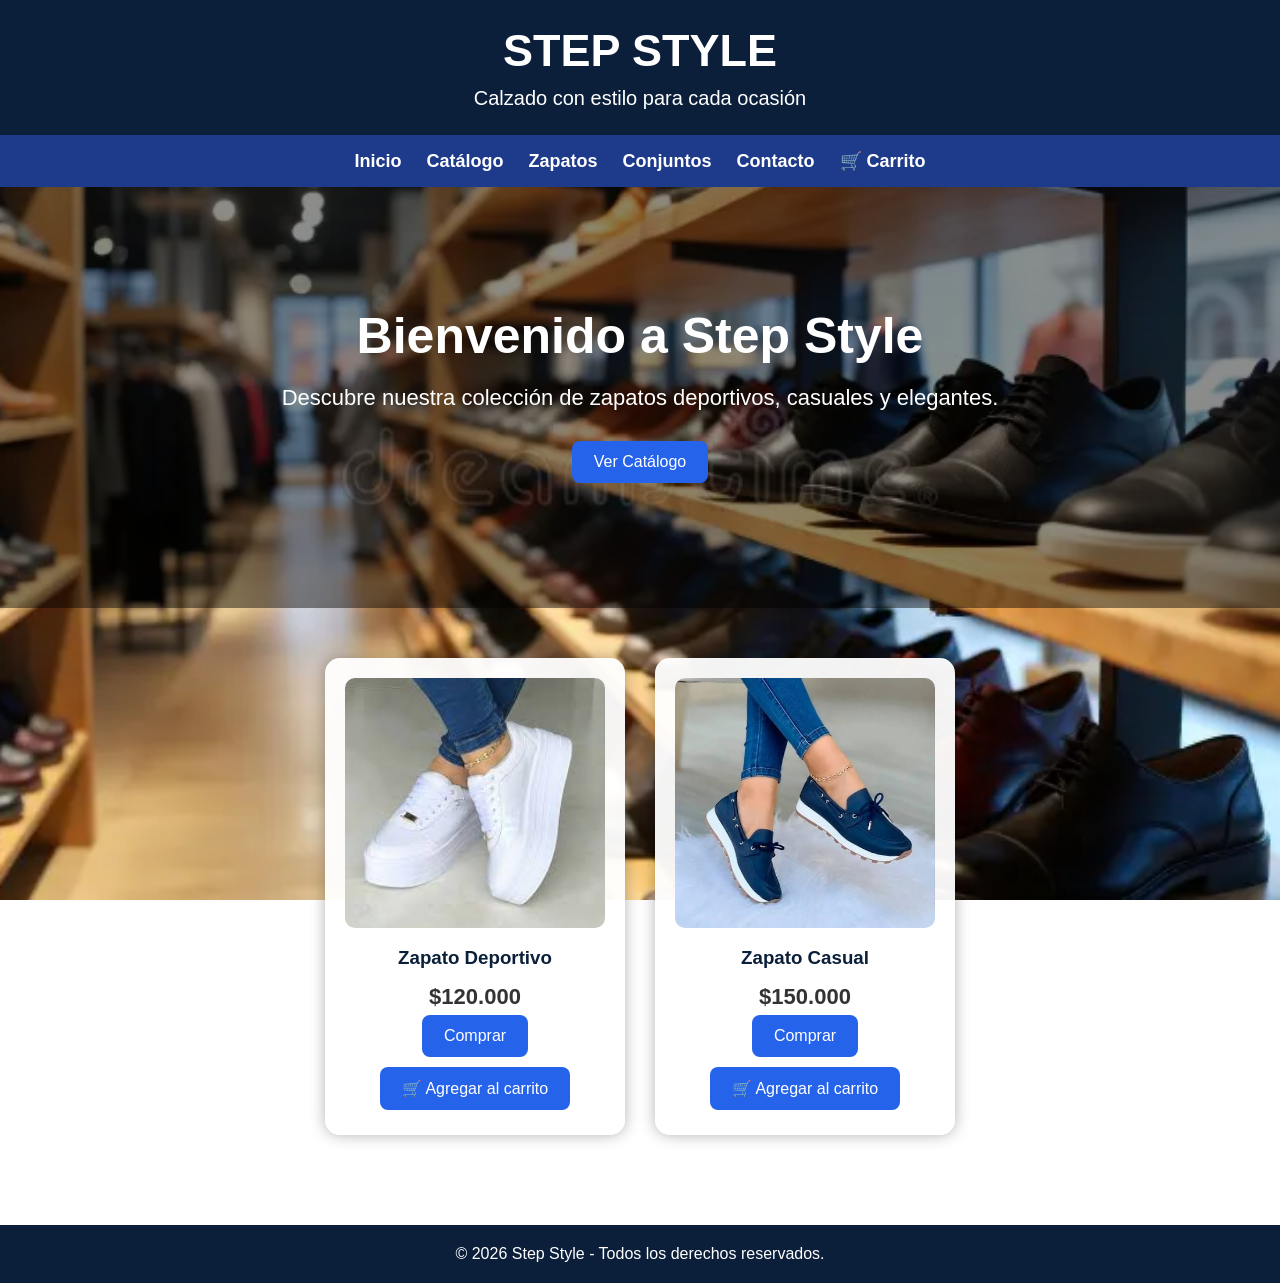
<file: index.html>
<!DOCTYPE html>
<html lang="es">

<head>

    <meta charset="UTF-8">

    <meta name="viewport" content="width=device-width, initial-scale=1.0">

    <title>Step Style</title>

    <link rel="stylesheet" href="css/stiles.css">

</head>

<body>

<header>

    <h1>STEP STYLE</h1>

    <p>Calzado con estilo para cada ocasión</p>

</header>

<nav>

    <a href="index.html">Inicio</a>

    <a href="html/catalogo.html">Catálogo</a>

    <a href="html/zapatos.html">Zapatos</a>

    <a href="html/conjuntos.html">Conjuntos</a>

    <a href="html/contacto.html">Contacto</a>

    <a href="html/carrito.html">🛒 Carrito</a>

</nav>

<section class="banner">

    <h2>Bienvenido a Step Style</h2>

    <p>
        Descubre nuestra colección de zapatos deportivos, casuales y elegantes.
    </p>

    <a href="html/catalogo.html">

        <button>Ver Catálogo</button>

    </a>

</section>

<section class="productos">

    <div class="producto">

        <img src="images (2).jpg" alt="Zapato Deportivo">

        <h3>Zapato Deportivo</h3>

        <p>$120.000</p>

        <button>Comprar</button>

        <button onclick="agregarAlCarrito('Zapato Deportivo',120000)">
            🛒 Agregar al carrito
        </button>

    </div>

    <div class="producto">

        <img src="images (3).jpg" alt="Zapato Casual">

        <h3>Zapato Casual</h3>

        <p>$150.000</p>

        <button>Comprar</button>

        <button onclick="agregarAlCarrito('Zapato Casual',150000)">
            🛒 Agregar al carrito
        </button>

    </div>

</section>

<footer>

    <p>© 2026 Step Style - Todos los derechos reservados.</p>

</footer>

<script src="carrito.js"></script>

</body>

</html>
</file>
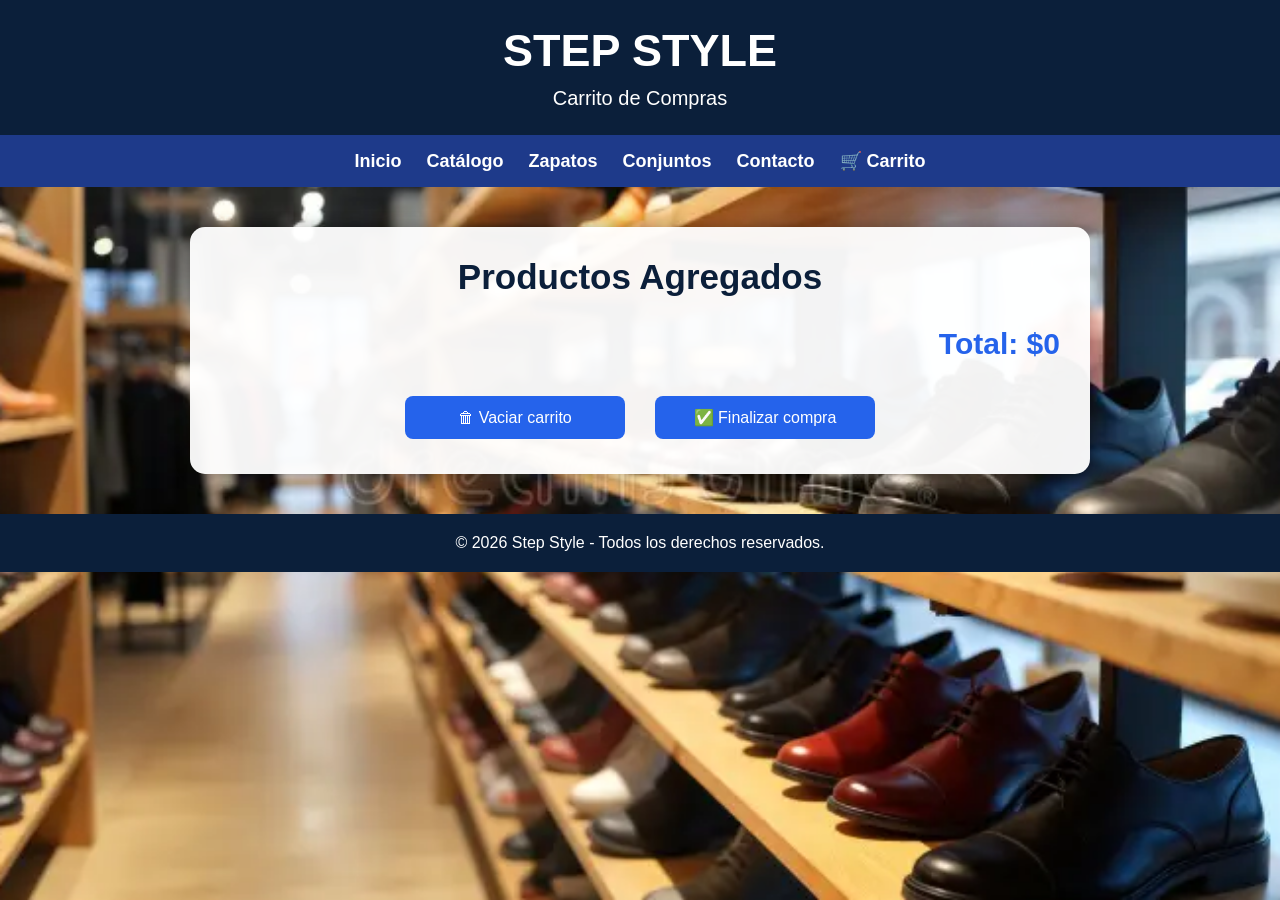
<file: html/carrito.html>
<!DOCTYPE html>
<html lang="es">

<head>

    <meta charset="UTF-8">

    <meta name="viewport" content="width=device-width, initial-scale=1.0">

    <title>Carrito - Step Style</title>

    <link rel="stylesheet" href="../css/stiles.css">
    <link rel="stylesheet" href="../css/carrito.css">

</head>

<body>

<header>

    <h1>STEP STYLE</h1>

    <p>Carrito de Compras</p>

</header>

<nav>

    <a href="../index.html">Inicio</a>

    <a href="catalogo.html">Catálogo</a>

    <a href="zapatos.html">Zapatos</a>

    <a href="conjuntos.html">Conjuntos</a>

    <a href="contacto.html">Contacto</a>

    <a href="carrito.html">🛒 Carrito</a>

</nav>

<section class="carrito">

    <h2>Productos Agregados</h2>

    <ul id="listaCarrito">

    </ul>

    <div class="total">

        <h3 id="total">Total: $0</h3>

    </div>

    <div class="botones">

        <button onclick="vaciarCarrito()">
            🗑 Vaciar carrito
        </button>

        <button onclick="finalizarCompra()">
            ✅ Finalizar compra
        </button>

    </div>

</section>

<footer>

    <p>© 2026 Step Style - Todos los derechos reservados.</p>

</footer>

<script src="../carrito.js"></script>

</body>

</html>
</file>
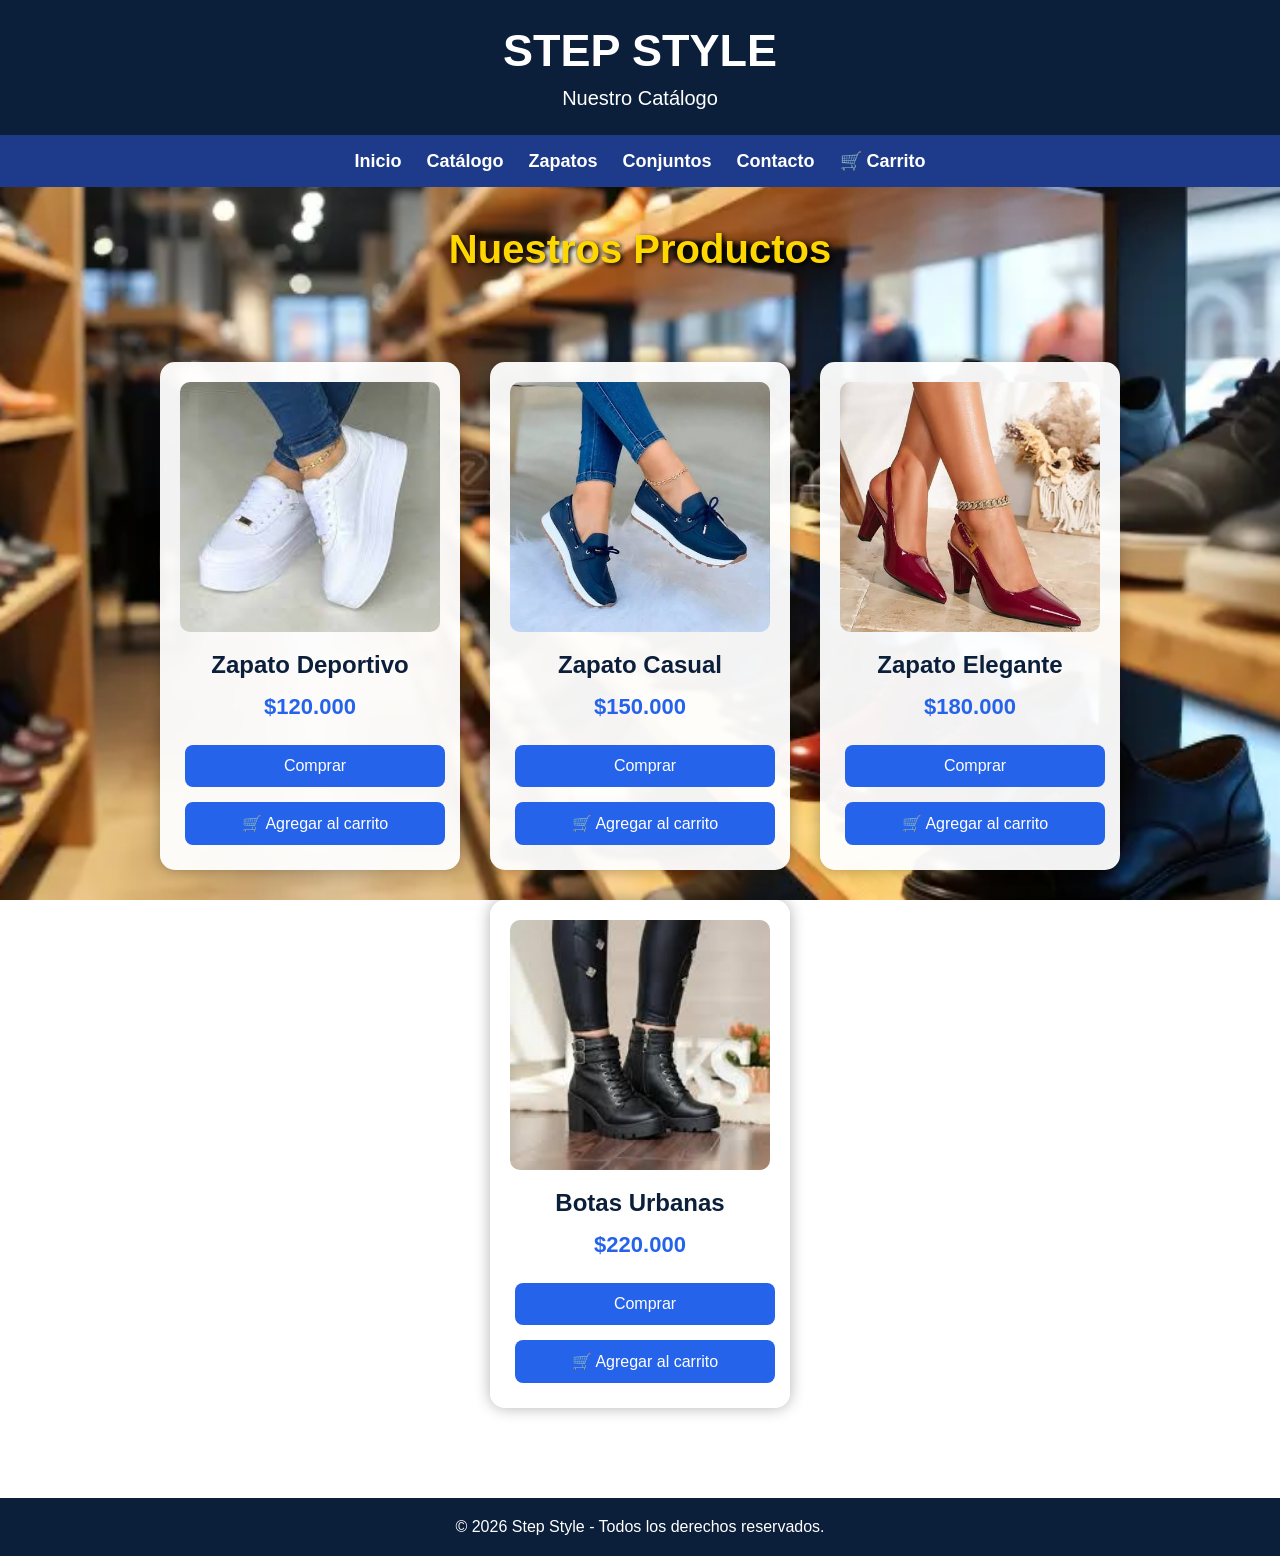
<file: html/catalogo.html>
<!DOCTYPE html>
<html lang="es">

<head>

    <meta charset="UTF-8">

    <meta name="viewport" content="width=device-width, initial-scale=1.0">

    <title>Catálogo - Step Style</title>

    <link rel="stylesheet" href="../css/stiles.css">
    <link rel="stylesheet" href="../css/catalogo.css">

</head>

<body>

<header>

    <h1>STEP STYLE</h1>

    <p>Nuestro Catálogo</p>

</header>

<nav>

    <a href="../index.html">Inicio</a>

    <a href="catalogo.html">Catálogo</a>

    <a href="zapatos.html">Zapatos</a>

    <a href="conjuntos.html">Conjuntos</a>

    <a href="contacto.html">Contacto</a>

    <a href="carrito.html">🛒 Carrito</a>

</nav>

<section class="catalogo">

    <h2>Nuestros Productos</h2>

    <div class="productos">

        <div class="producto">

            <img src="images (2).jpg" alt="Zapato Deportivo">

            <h3>Zapato Deportivo</h3>

            <p>$120.000</p>

            <button>Comprar</button>

            <button onclick="agregarAlCarrito('Zapato Deportivo',120000)">
                🛒 Agregar al carrito
            </button>

        </div>

        <div class="producto">

            <img src="images (3).jpg" alt="Zapato Casual">

            <h3>Zapato Casual</h3>

            <p>$150.000</p>

            <button>Comprar</button>

            <button onclick="agregarAlCarrito('Zapato Casual',150000)">
                🛒 Agregar al carrito
            </button>

        </div>

        <div class="producto">

            <img src="images (4).jpg" alt="Zapato Elegante">

            <h3>Zapato Elegante</h3>

            <p>$180.000</p>

            <button>Comprar</button>

            <button onclick="agregarAlCarrito('Zapato Elegante',180000)">
                🛒 Agregar al carrito
            </button>

        </div>

        <div class="producto">

            <img src="images (5).jpg" alt="Botas Urbanas">

            <h3>Botas Urbanas</h3>

            <p>$220.000</p>

            <button>Comprar</button>

            <button onclick="agregarAlCarrito('Botas Urbanas',220000)">
                🛒 Agregar al carrito
            </button>

        </div>

    </div>

</section>

<footer>

    <p>© 2026 Step Style - Todos los derechos reservados.</p>

</footer>

<script src="../carrito.js"></script>

</body>

</html>
</file>
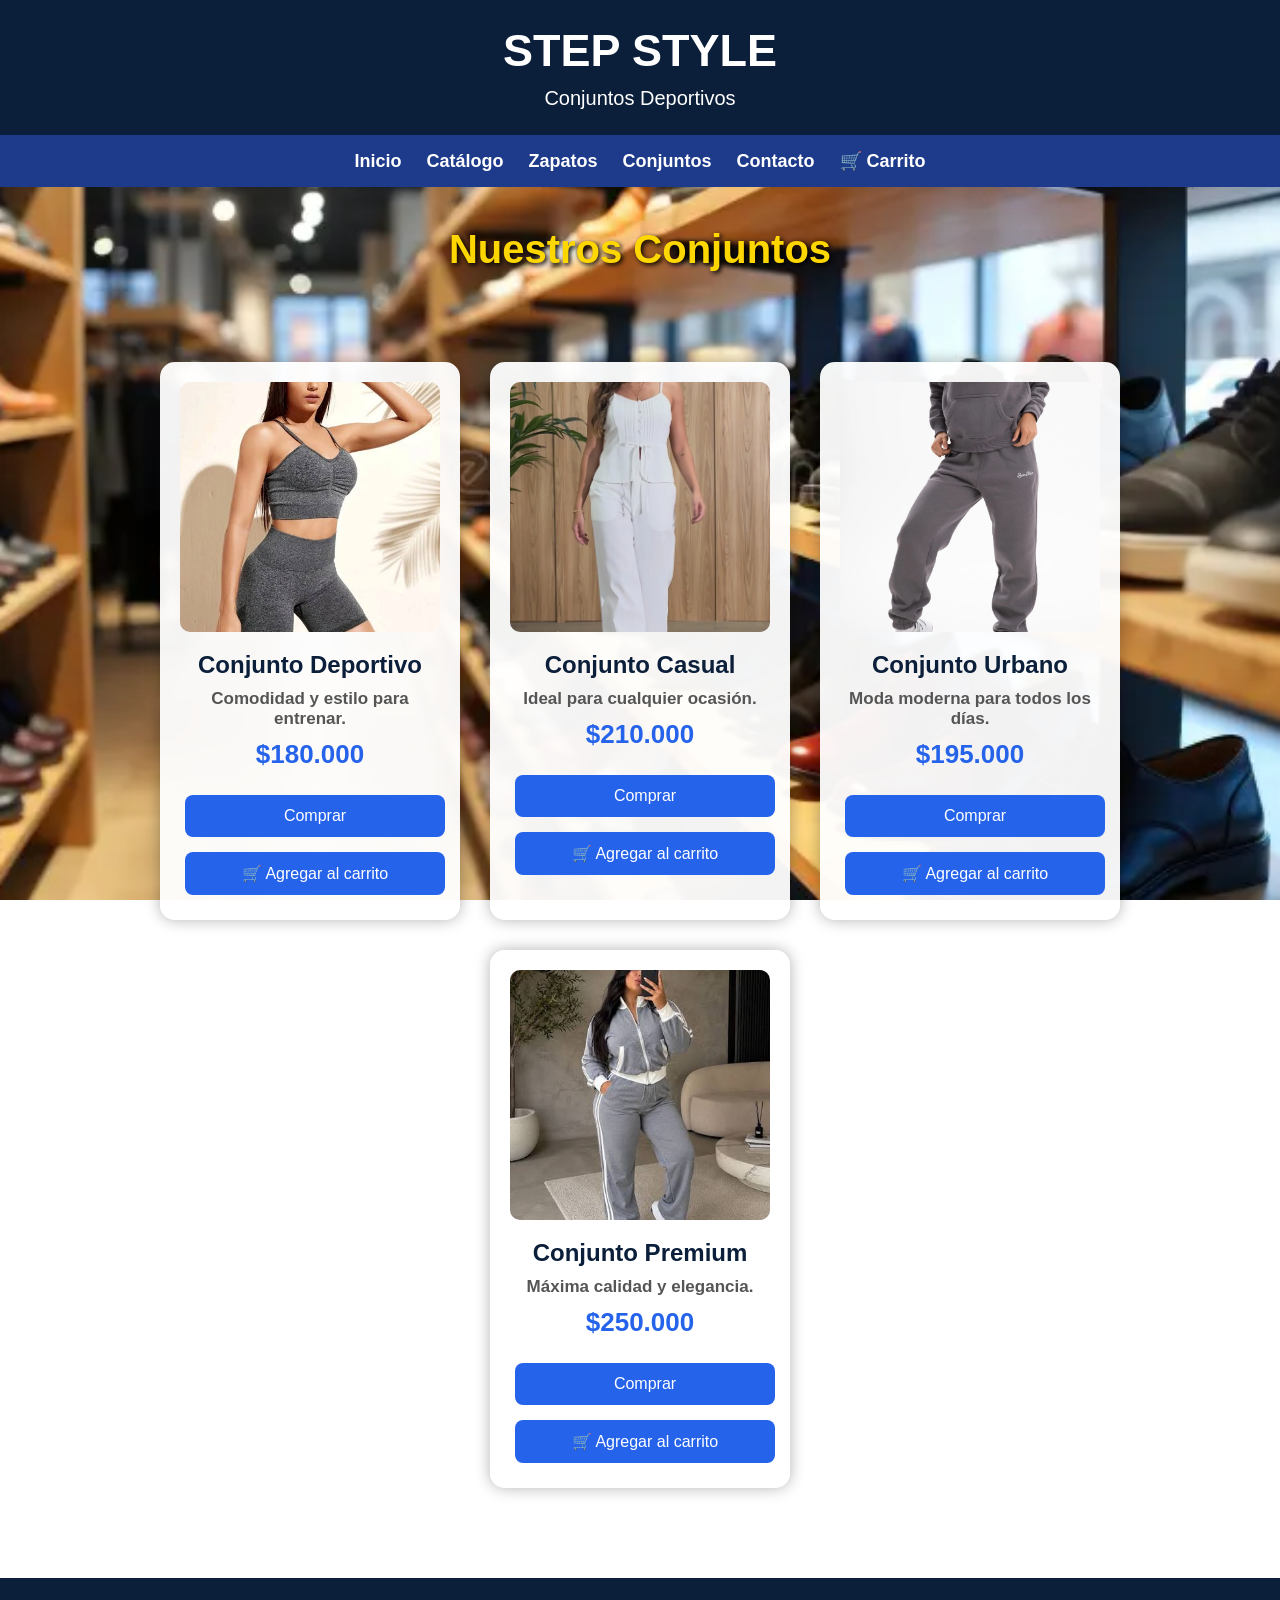
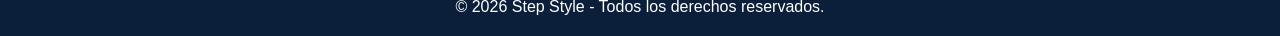
<file: html/conjuntos.html>
<!DOCTYPE html>
<html lang="es">

<head>

    <meta charset="UTF-8">

    <meta name="viewport" content="width=device-width, initial-scale=1.0">

    <title>Conjuntos - Step Style</title>

    <link rel="stylesheet" href="../css/stiles.css">
    <link rel="stylesheet" href="../css/conjuntos.css">

</head>

<body>

<header>

    <h1>STEP STYLE</h1>

    <p>Conjuntos Deportivos</p>

</header>

<nav>

    <a href="../index.html">Inicio</a>

    <a href="catalogo.html">Catálogo</a>

    <a href="zapatos.html">Zapatos</a>

    <a href="conjuntos.html">Conjuntos</a>

    <a href="contacto.html">Contacto</a>

    <a href="carrito.html">🛒 Carrito</a>

</nav>

<section class="conjuntos">

    <h2>Nuestros Conjuntos</h2>

    <div class="productos">

        <div class="producto">

            <img src="images.jpg" alt="Conjunto Deportivo">

            <h3>Conjunto Deportivo</h3>

            <p>Comodidad y estilo para entrenar.</p>

            <h4>$180.000</h4>

            <button>Comprar</button>

            <button onclick="agregarAlCarrito('Conjunto Deportivo',180000)">
                🛒 Agregar al carrito
            </button>

        </div>

        <div class="producto">

            <img src="8f671e11586a4833ad8aacdc5ab2c58b.thumbnail.0000000000_2048x.webp" alt="Conjunto Casual">

            <h3>Conjunto Casual</h3>

            <p>Ideal para cualquier ocasión.</p>

            <h4>$210.000</h4>

            <button>Comprar</button>

            <button onclick="agregarAlCarrito('Conjunto Casual',210000)">
                🛒 Agregar al carrito
            </button>

        </div>

        <div class="producto">

            <img src="DSC1270-1-scaled.webp" alt="Conjunto Urbano">

            <h3>Conjunto Urbano</h3>

            <p>Moda moderna para todos los días.</p>

            <h4>$195.000</h4>

            <button>Comprar</button>

            <button onclick="agregarAlCarrito('Conjunto Urbano',195000)">
                🛒 Agregar al carrito
            </button>

        </div>

        <div class="producto">

            <img src="images (1).jpg" alt="Conjunto Premium">

            <h3>Conjunto Premium</h3>

            <p>Máxima calidad y elegancia.</p>

            <h4>$250.000</h4>

            <button>Comprar</button>

            <button onclick="agregarAlCarrito('Conjunto Premium',250000)">
                🛒 Agregar al carrito
            </button>

        </div>

    </div>

</section>

<footer>

    <p>© 2026 Step Style - Todos los derechos reservados.</p>

</footer>

<script src="../carrito.js"></script>

</body>

</html>
</file>
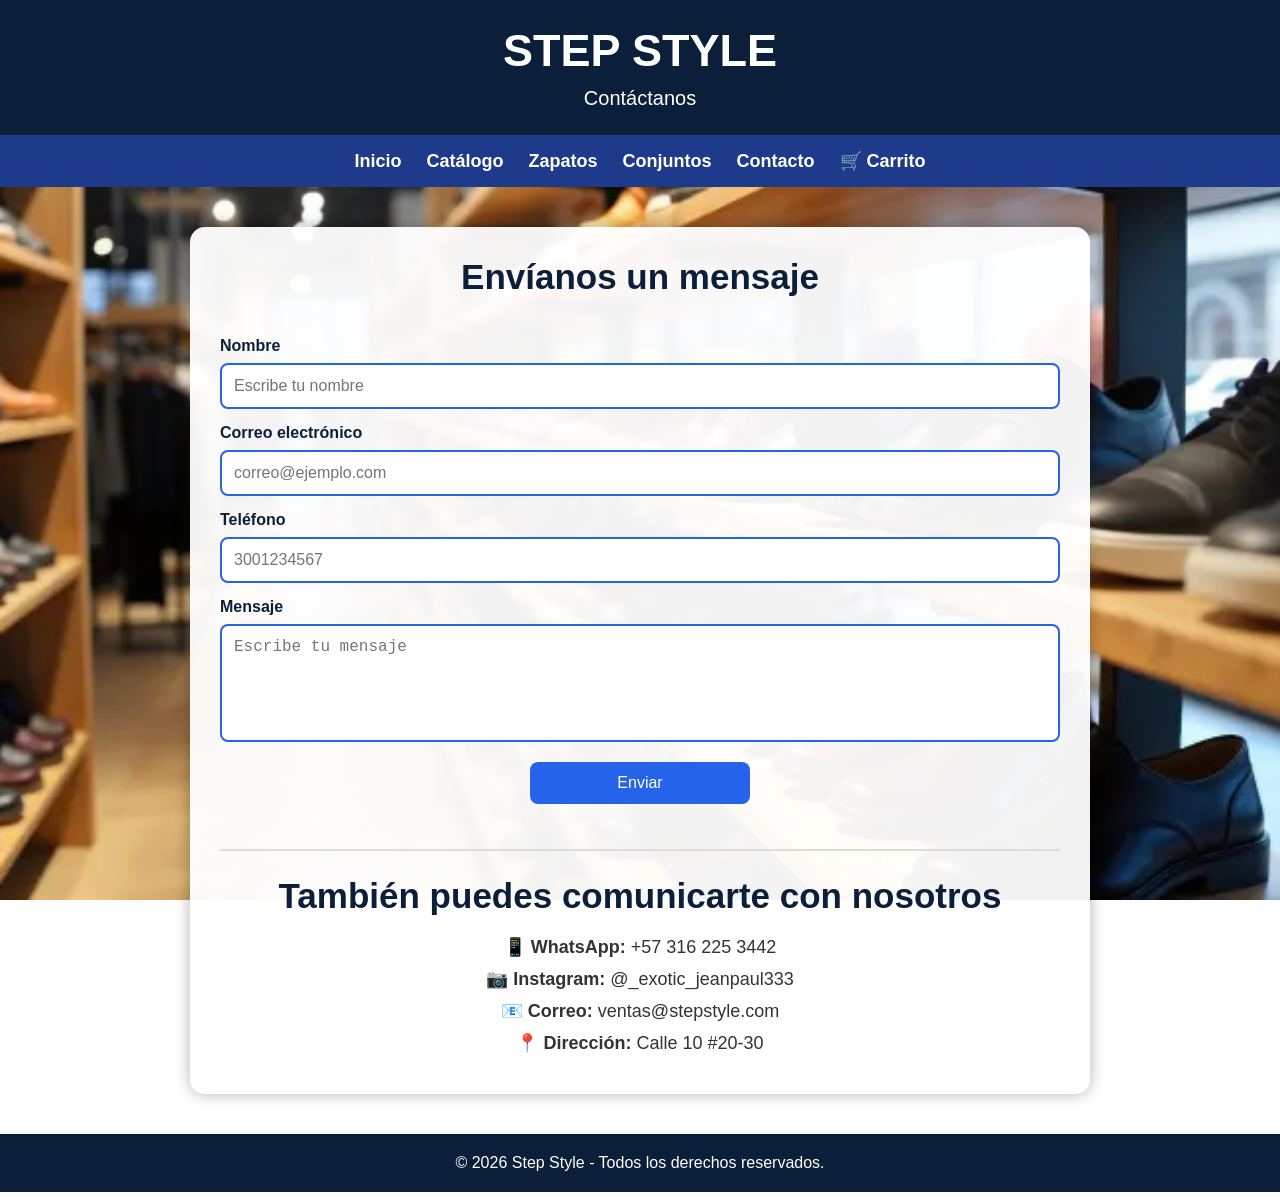
<file: html/contacto.html>
<!DOCTYPE html>
<html lang="es">

<head>

    <meta charset="UTF-8">

    <meta name="viewport" content="width=device-width, initial-scale=1.0">

    <title>Contacto - Step Style</title>

    <link rel="stylesheet" href="../css/stiles.css">
    <link rel="stylesheet" href="../css/contacto.css">

</head>

<body>

<header>

    <h1>STEP STYLE</h1>

    <p>Contáctanos</p>

</header>

<nav>

    <a href="../index.html">Inicio</a>

    <a href="catalogo.html">Catálogo</a>

    <a href="zapatos.html">Zapatos</a>

    <a href="conjuntos.html">Conjuntos</a>

    <a href="contacto.html">Contacto</a>

    <a href="carrito.html">🛒 Carrito</a>

</nav>

<section class="contacto">

    <h2>Envíanos un mensaje</h2>

    <form>

        <label>Nombre</label>

        <input type="text" placeholder="Escribe tu nombre">

        <label>Correo electrónico</label>

        <input type="email" placeholder="correo@ejemplo.com">

        <label>Teléfono</label>

        <input type="tel" placeholder="3001234567">

        <label>Mensaje</label>

        <textarea rows="5" placeholder="Escribe tu mensaje"></textarea>

        <button type="submit">Enviar</button>

    </form>

    <div class="redes">

        <h2>También puedes comunicarte con nosotros</h2>

        <p>📱 <strong>WhatsApp:</strong> +57 316 225 3442</p>

        <p>📷 <strong>Instagram:</strong> @_exotic_jeanpaul333</p>

        <p>📧 <strong>Correo:</strong> ventas@stepstyle.com</p>

        <p>📍 <strong>Dirección:</strong> Calle 10 #20-30</p>

    </div>

</section>

<footer>

    <p>© 2026 Step Style - Todos los derechos reservados.</p>

</footer>

<script src="../carrito.js"></script>

</body>

</html>
</file>
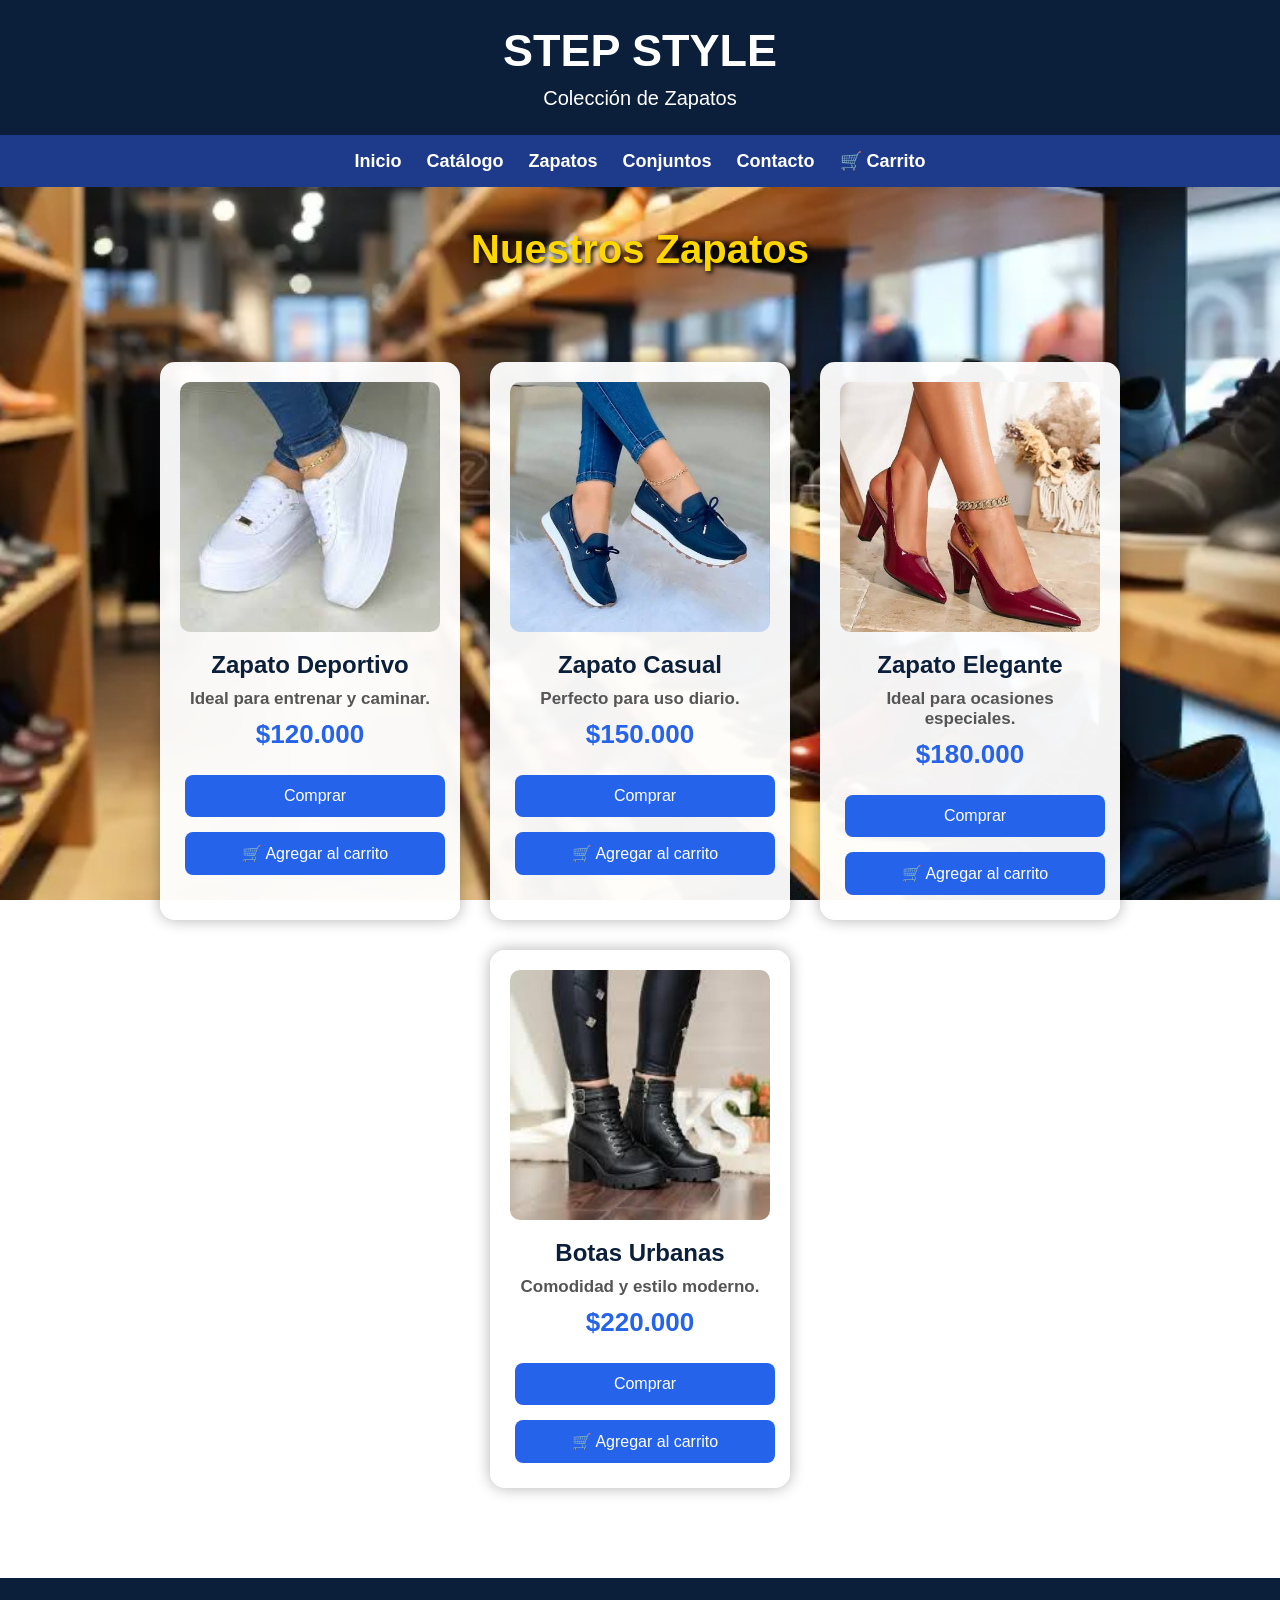
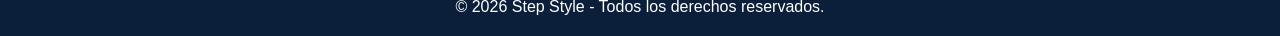
<file: html/zapatos.html>
<!DOCTYPE html>
<html lang="es">

<head>

    <meta charset="UTF-8">

    <meta name="viewport" content="width=device-width, initial-scale=1.0">

    <title>Zapatos - Step Style</title>

    <link rel="stylesheet" href="../css/stiles.css">
    <link rel="stylesheet" href="../css/zapatos.css">

</head>

<body>

<header>

    <h1>STEP STYLE</h1>

    <p>Colección de Zapatos</p>

</header>

<nav>

    <a href="../index.html">Inicio</a>

    <a href="catalogo.html">Catálogo</a>

    <a href="zapatos.html">Zapatos</a>

    <a href="conjuntos.html">Conjuntos</a>

    <a href="contacto.html">Contacto</a>

    <a href="carrito.html">🛒 Carrito</a>

</nav>

<section class="zapatos">

    <h2>Nuestros Zapatos</h2>

    <div class="productos">

        <div class="producto">

            <img src="images (2).jpg" alt="Zapato Deportivo">

            <h3>Zapato Deportivo</h3>

            <p>Ideal para entrenar y caminar.</p>

            <h4>$120.000</h4>

            <button>Comprar</button>

            <button onclick="agregarAlCarrito('Zapato Deportivo',120000)">
                🛒 Agregar al carrito
            </button>

        </div>

        <div class="producto">

            <img src="images (3).jpg" alt="Zapato Casual">

            <h3>Zapato Casual</h3>

            <p>Perfecto para uso diario.</p>

            <h4>$150.000</h4>

            <button>Comprar</button>

            <button onclick="agregarAlCarrito('Zapato Casual',150000)">
                🛒 Agregar al carrito
            </button>

        </div>

        <div class="producto">

            <img src="images (4).jpg" alt="Zapato Elegante">

            <h3>Zapato Elegante</h3>

            <p>Ideal para ocasiones especiales.</p>

            <h4>$180.000</h4>

            <button>Comprar</button>

            <button onclick="agregarAlCarrito('Zapato Elegante',180000)">
                🛒 Agregar al carrito
            </button>

        </div>

        <div class="producto">

            <img src="images (5).jpg" alt="Botas Urbanas">

            <h3>Botas Urbanas</h3>

            <p>Comodidad y estilo moderno.</p>

            <h4>$220.000</h4>

            <button>Comprar</button>

            <button onclick="agregarAlCarrito('Botas Urbanas',220000)">
                🛒 Agregar al carrito
            </button>

        </div>

    </div>

</section>

<footer>

    <p>© 2026 Step Style - Todos los derechos reservados.</p>

</footer>

<script src="../carrito.js"></script>

</body>

</html>
</file>
<file: css/stiles.css>
/*==========================
    ESTILOS GENERALES
==========================*/

*{
    margin:0;
    padding:0;
    box-sizing:border-box;
}

body{
    font-family:Arial, Helvetica, sans-serif;
    background-image:url("una-elegante-tienda-de-zapatos-exhibe-varios-calzados-en-estanterías-madera-modernos-diferentes-colores-y-estilos-dispuestos-con-358383207.webp");
    background-size:cover;
    background-position:center;
    background-repeat:no-repeat;
    background-attachment:fixed;
}

/*==========================
        ENCABEZADO
==========================*/

header{
    background:#0B1F3A;
    color:white;
    text-align:center;
    padding:25px;
}

header h1{
    font-size:45px;
}

header p{
    font-size:20px;
    margin-top:10px;
}

/*==========================
          MENÚ
==========================*/

nav{
    background:#1E3A8A;
    display:flex;
    justify-content:center;
    align-items:center;
    gap:25px;
    padding:15px;
    flex-wrap:wrap;
}

nav a{
    color:white;
    text-decoration:none;
    font-size:18px;
    font-weight:bold;
    transition:.3s;
}

nav a:hover{
    color:#FFD700;
}

/*==========================
         BANNER
==========================*/

.banner{
    text-align:center;
    color:white;
    padding:120px 20px;
    background:rgba(0,0,0,.45);
}

.banner h2{
    font-size:50px;
    margin-bottom:20px;
}

.banner p{
    font-size:22px;
    margin-bottom:25px;
}

/*==========================
         BOTONES
==========================*/

button{
    background:#2563EB;
    color:white;
    border:none;
    padding:12px 22px;
    margin:5px;
    border-radius:8px;
    cursor:pointer;
    font-size:16px;
    transition:.3s;
}

button:hover{
    background:#FFD700;
    color:black;
}

/*==========================
       PRODUCTOS
==========================*/

.productos{
    display:flex;
    justify-content:center;
    flex-wrap:wrap;
    gap:30px;
    padding:50px;
}

.producto{
    width:300px;
    background:rgba(255,255,255,.95);
    border-radius:15px;
    box-shadow:0 0 15px rgba(0,0,0,.3);
    padding:20px;
    text-align:center;
    transition:.3s;
}

.producto:hover{
    transform:translateY(-10px);
}

.producto img{
    width:100%;
    height:250px;
    object-fit:cover;
    border-radius:10px;
}

.producto h3{
    color:#0B1F3A;
    margin:15px 0;
}

.producto p{
    font-size:22px;
    font-weight:bold;
    color:#333;
}

/*==========================
          FOOTER
==========================*/

footer{
    background:#0B1F3A;
    color:white;
    text-align:center;
    padding:20px;
    margin-top:40px;
}
</file>
<file: css/carrito.css>
/*==========================
        CARRITO
==========================*/

.carrito{
    width:90%;
    max-width:900px;
    margin:40px auto;
    background:rgba(255,255,255,.95);
    padding:30px;
    border-radius:15px;
    box-shadow:0 0 15px rgba(0,0,0,.3);
}

.carrito h2{
    text-align:center;
    color:#0B1F3A;
    font-size:35px;
    margin-bottom:30px;
}

#listaCarrito{
    list-style:none;
    padding:0;
}

#listaCarrito li{
    display:flex;
    justify-content:space-between;
    align-items:center;
    background:#f5f5f5;
    margin-bottom:15px;
    padding:15px;
    border-radius:10px;
    border-left:6px solid #2563EB;
}

#listaCarrito span{
    font-size:18px;
    color:#333;
}

.total{
    text-align:right;
    margin-top:30px;
}

.total h3{
    color:#2563EB;
    font-size:30px;
}

.botones{
    display:flex;
    justify-content:center;
    gap:20px;
    flex-wrap:wrap;
    margin-top:30px;
}

.botones button{
    min-width:220px;
}
</file>
<file: css/catalogo.css>
/*==========================
        CATÁLOGO
==========================*/

.catalogo{
    width:90%;
    margin:40px auto;
    text-align:center;
}

.catalogo h2{
    font-size:40px;
    color:#FFD700;
    margin-bottom:40px;
    text-shadow:2px 2px 5px black;
}

.productos{
    display:flex;
    justify-content:center;
    flex-wrap:wrap;
    gap:30px;
}

.producto{
    width:300px;
    background:rgba(255,255,255,.95);
    border-radius:15px;
    padding:20px;
    box-shadow:0 0 15px rgba(0,0,0,.3);
    transition:.3s;
}

.producto:hover{
    transform:scale(1.05);
}

.producto img{
    width:100%;
    height:250px;
    object-fit:cover;
    border-radius:10px;
}

.producto h3{
    color:#0B1F3A;
    margin:15px 0;
    font-size:24px;
}

.producto p{
    color:#2563EB;
    font-size:22px;
    font-weight:bold;
    margin-bottom:15px;
}

.producto button{
    width:100%;
    margin-top:10px;
}
</file>
<file: css/conjuntos.css>
/*==========================
        CONJUNTOS
==========================*/

.conjuntos{
    width:90%;
    margin:40px auto;
    text-align:center;
}

.conjuntos h2{
    font-size:40px;
    color:#FFD700;
    margin-bottom:40px;
    text-shadow:2px 2px 5px black;
}

.productos{
    display:flex;
    justify-content:center;
    flex-wrap:wrap;
    gap:30px;
}

.producto{
    width:300px;
    background:rgba(255,255,255,.95);
    border-radius:15px;
    padding:20px;
    box-shadow:0 0 15px rgba(0,0,0,.3);
    transition:.3s;
}

.producto:hover{
    transform:translateY(-10px);
}

.producto img{
    width:100%;
    height:250px;
    object-fit:cover;
    border-radius:10px;
}

.producto h3{
    color:#0B1F3A;
    font-size:24px;
    margin:15px 0 10px;
}

.producto p{
    color:#555;
    font-size:17px;
    margin-bottom:10px;
}

.producto h4{
    color:#2563EB;
    font-size:26px;
    margin-bottom:15px;
}

.producto button{
    width:100%;
    margin-top:10px;
}
</file>
<file: css/contacto.css>
/*==========================
        CONTACTO
==========================*/

.contacto{
    width:90%;
    max-width:900px;
    margin:40px auto;
    background:rgba(255,255,255,.95);
    padding:30px;
    border-radius:15px;
    box-shadow:0 0 15px rgba(0,0,0,.3);
}

.contacto h2{
    text-align:center;
    color:#0B1F3A;
    margin-bottom:25px;
    font-size:35px;
}

form{
    display:flex;
    flex-direction:column;
}

label{
    font-weight:bold;
    color:#0B1F3A;
    margin-top:15px;
}

input,
textarea{
    width:100%;
    padding:12px;
    margin-top:8px;
    border:2px solid #2563EB;
    border-radius:8px;
    font-size:16px;
    outline:none;
}

input:focus,
textarea:focus{
    border-color:#FFD700;
}

textarea{
    resize:none;
}

form button{
    margin-top:20px;
    width:220px;
    align-self:center;
}

.redes{
    margin-top:40px;
    text-align:center;
    border-top:2px solid #ddd;
    padding-top:25px;
}

.redes h2{
    color:#0B1F3A;
    margin-bottom:20px;
}

.redes p{
    font-size:18px;
    color:#333;
    margin:10px 0;
}
</file>
<file: css/zapatos.css>
/*==========================
         ZAPATOS
==========================*/

.zapatos{
    width:90%;
    margin:40px auto;
    text-align:center;
}

.zapatos h2{
    font-size:40px;
    color:#FFD700;
    margin-bottom:40px;
    text-shadow:2px 2px 5px black;
}

.productos{
    display:flex;
    justify-content:center;
    flex-wrap:wrap;
    gap:30px;
}

.producto{
    width:300px;
    background:rgba(255,255,255,.95);
    border-radius:15px;
    padding:20px;
    box-shadow:0 0 15px rgba(0,0,0,.3);
    transition:.3s;
}

.producto:hover{
    transform:translateY(-10px);
}

.producto img{
    width:100%;
    height:250px;
    object-fit:cover;
    border-radius:10px;
}

.producto h3{
    color:#0B1F3A;
    margin:15px 0 10px;
    font-size:24px;
}

.producto p{
    color:#555;
    font-size:17px;
    margin-bottom:10px;
}

.producto h4{
    color:#2563EB;
    font-size:26px;
    margin-bottom:15px;
}

.producto button{
    width:100%;
    margin-top:10px;
}
</file>
